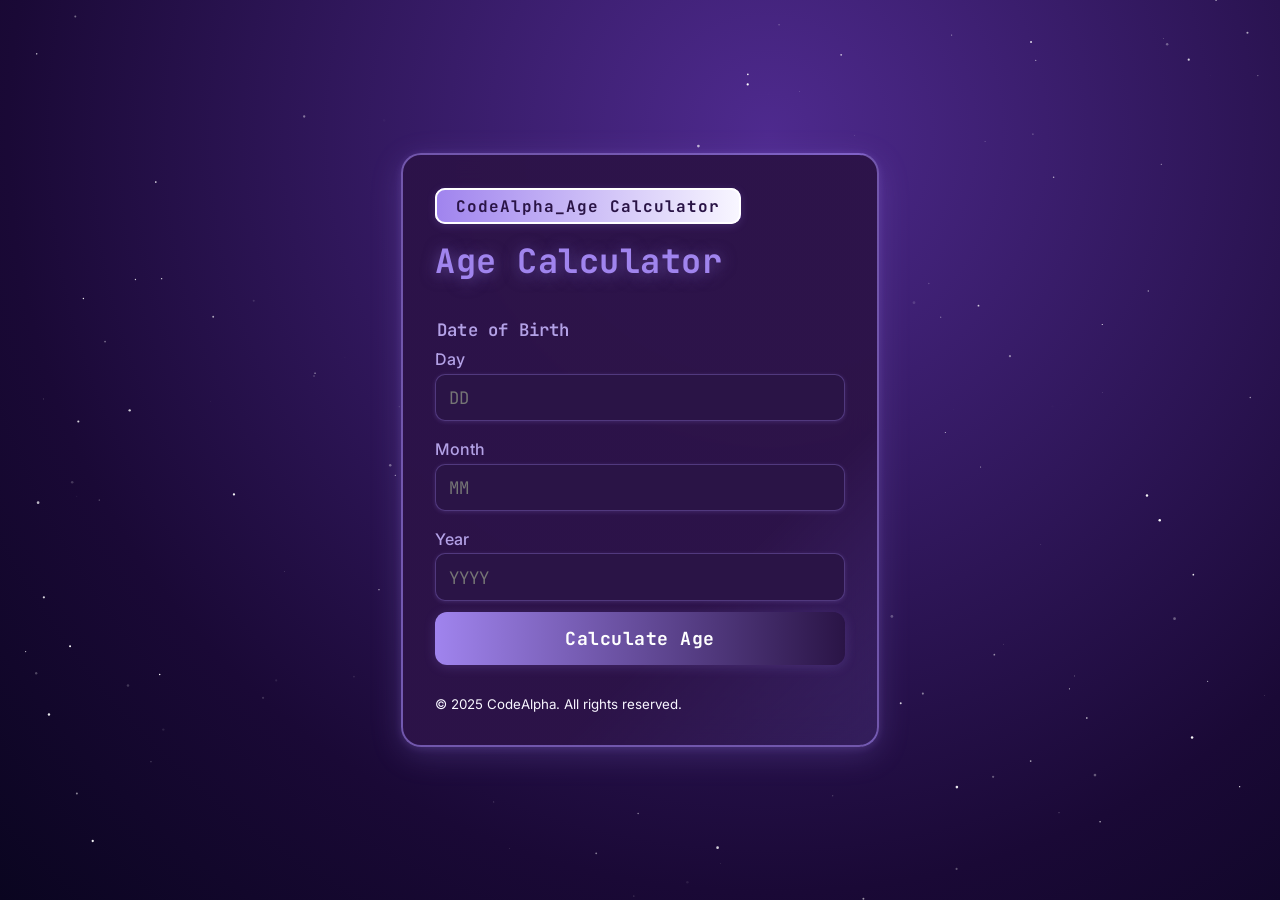
<file: index.html>
<!DOCTYPE html>
<html lang="en">
<head>
    <meta charset="UTF-8">
    <meta name="viewport" content="width=device-width, initial-scale=1.0">
    <meta name="description" content="Calculate your exact age in years, months, and days">
    <title>Age Calculator | Find Your Exact Age</title>
    <link href="https://fonts.googleapis.com/css2?family=Inter:wght@400;600&family=JetBrains+Mono:wght@700&display=swap" rel="stylesheet">
    <link rel="stylesheet" href="style.css">
</head>
<body>
    <canvas id="space-bg"></canvas>
    <main>
        <header>
            <span class="company-badge">CodeAlpha_Age Calculator</span>
            <h1>Age Calculator</h1>
        </header>
        
        <section aria-labelledby="dob-legend">
            <form id="age-calculator">
                <fieldset>
                    <legend id="dob-legend"><span class="visually-hidden">Enter your </span>Date of Birth</legend>
                    
                    <div class="input-group">
                        <label for="day">Day</label>
                        <input type="number" id="day" name="day" placeholder="DD" min="1" max="31" required aria-describedby="day-error">
                        <span class="error" id="day-error" role="alert">Please enter a valid day (1-31)</span>
                    </div>
                    
                    <div class="input-group">
                        <label for="month">Month</label>
                        <input type="number" id="month" name="month" placeholder="MM" min="1" max="12" required aria-describedby="month-error">
                        <span class="error" id="month-error" role="alert">Please enter a valid month (1-12)</span>
                    </div>
                    
                    <div class="input-group">
                        <label for="year">Year</label>
                        <input type="number" id="year" name="year" placeholder="YYYY" min="1900" required aria-describedby="year-error">
                        <span class="error" id="year-error" role="alert">Please enter a valid year (1900-current year)</span>
                    </div>
                </fieldset>
                
                <button type="submit" id="calculate-btn">Calculate Age</button>
            </form>
        </section>
        
        <section class="result" id="result" aria-live="polite" aria-labelledby="your-age-heading">
            <h2 id="your-age-heading">Your Age</h2>
            <output class="age-display"><span class="age-value" id="years">0</span> years</output>
            <output class="age-display"><span class="age-value" id="months">0</span> months</output>
            <output class="age-display"><span class="age-value" id="days">0</span> days</output>
        </section>
        
        <footer>
            <small>&copy; 2025 CodeAlpha. All rights reserved.</small>
        </footer>
    </main>
    <script src="script.js"></script>
</body>
</html>
</file>
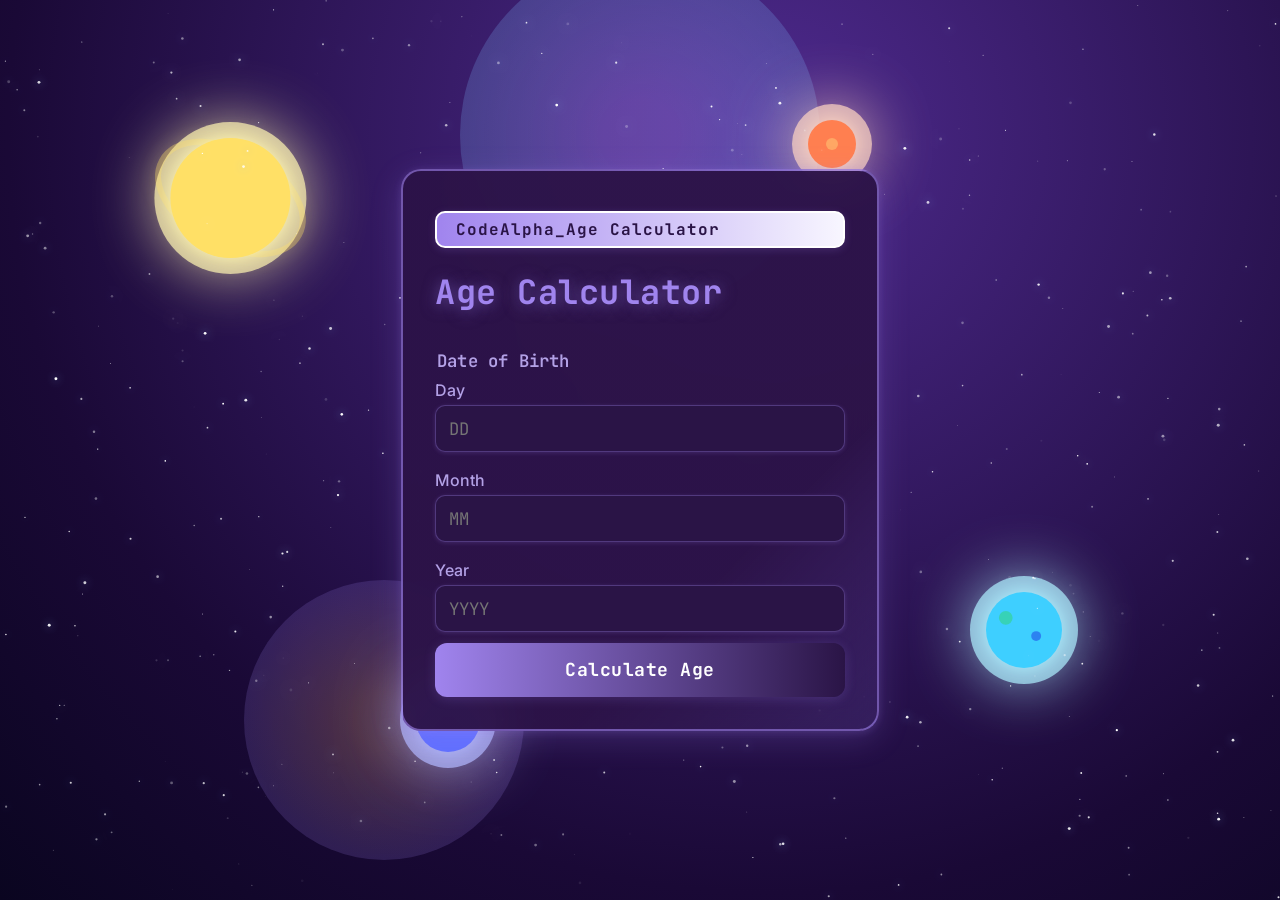
<file: CodeAlpha_Age Calculator.html>
<!DOCTYPE html>
<html lang="en">
<head>
    <meta charset="UTF-8">
    <meta name="viewport" content="width=device-width, initial-scale=1.0">
    <meta name="description" content="Calculate your exact age in years, months, and days">
    <title>Age Calculator | Find Your Exact Age</title>
    
    <link href="https://fonts.googleapis.com/css2?family=Inter:wght@400;600&family=JetBrains+Mono:wght@700&display=swap" rel="stylesheet">
    <style>
        :root {
            --primary: #f8f6ff;
            --secondary: #2a1446;
            --accent: #a084ee;
            --success: #22c55e;
            --error: #ef4444;
            --border: #a084ee99;
            --text: #f8f6ff;
            --muted: #b3a1e6;
            --card-bg: rgba(44,19,72,0.92);
            --input-bg: #2a1446;
            --input-border: #a084ee55;
            --radius: 20px;
            --shadow: 0 8px 32px 0 #a084ee33;
            --mono: 'JetBrains Mono', 'Fira Mono', 'Consolas', monospace;
            --sans: 'Inter', Arial, sans-serif;
        }

        body {
            min-height: 100vh;
            margin: 0;
            background: radial-gradient(ellipse at 60% 15%, #4e2a8e 0%, #1a0936 70%, #0a0520 100%);
            overflow: hidden;
            display: flex;
            align-items: center;
            justify-content: center;
            font-family: var(--sans);
            color: var(--primary);
        }

        #space-bg {
            position: fixed;
            top: 0; left: 0; width: 100vw; height: 100vh;
            z-index: 0;
            pointer-events: none;
        }

        main {
            background: linear-gradient(135deg, rgba(44,19,72,0.97) 70%, rgba(160,132,238,0.13) 100%);
            border-radius: var(--radius);
            box-shadow: 0 8px 32px 0 #a084ee33, 0 1.5px 8px 0 #a084ee33;
            padding: 2.5rem 2rem 2rem 2rem;
            width: min(95%, 410px);
            margin: 2rem auto;
            border: 2.5px solid var(--border);
            display: flex;
            flex-direction: column;
            gap: 1.7rem;
            position: relative;
            backdrop-filter: blur(14px);
            -webkit-backdrop-filter: blur(14px);
            transition: box-shadow 0.2s;
            z-index: 1;
        }

        .company-badge {
            background: linear-gradient(90deg, #a084ee 0%, #f8f6ff 100%);
            color: #2a1446;
            padding: 0.35rem 1.2rem;
            border-radius: 10px;
            font-size: 1rem;
            font-family: var(--mono);
            font-weight: 700;
            border: 2px solid #fff;
            box-shadow: 0 2px 8px #a084ee33;
            letter-spacing: 1px;
            user-select: none;
        }

        h1 {
            color: #a084ee;
            font-family: var(--mono);
            font-size: 2.1rem;
            text-align: left;
            margin-bottom: 0.5rem;
            font-weight: 700;
            letter-spacing: 0.5px;
            text-shadow: 0 2px 16px #a084ee88, 0 2px 8px #2a1446;
        }

        fieldset {
            border: none;
            padding: 0;
            margin: 0;
            display: flex;
            flex-direction: column;
            gap: 1.1rem;
        }

        legend {
            font-size: 1.08rem;
            color: var(--muted);
            font-family: var(--mono);
            font-weight: 600;
            margin-bottom: 0.5rem;
            letter-spacing: 0.2px;
        }

        .input-group {
            display: flex;
            flex-direction: column;
            gap: 0.3rem;
        }

        label {
            color: var(--muted);
            font-size: 1rem;
            font-weight: 500;
            letter-spacing: 0.1px;
            font-family: var(--sans);
        }

        input {
            background: var(--input-bg);
            border: 1.5px solid var(--input-border);
            border-radius: 10px;
            color: var(--primary);
            font-size: 1.08rem;
            padding: 0.7rem 0.8rem;
            font-family: var(--mono);
            transition: border-color 0.2s, background 0.2s;
            box-shadow: 0 1px 4px #a084ee33;
        }

        input:focus {
            outline: none;
            border-color: var(--accent);
            background: #3a2560;
            color: var(--primary);
            transition: background 0.2s, color 0.2s, border-color 0.2s;
        }

        button {
            background: linear-gradient(90deg, #a084ee 0%, #2a1446 100%);
            color: #fff;
            border: none;
            padding: 0.95rem;
            border-radius: 12px;
            cursor: pointer;
            font-size: 1.13rem;
            font-family: var(--mono);
            font-weight: 700;
            width: 100%;
            margin-top: 0.7rem;
            box-shadow: 0 2px 12px #a084ee33;
            transition: background 0.2s, transform 0.12s;
            letter-spacing: 0.5px;
        }

        button:hover, button:focus {
            background: linear-gradient(90deg, #7c3aed 0%, #a084ee 100%);
        }

        .error {
            color: var(--error);
            font-size: 0.95rem;
            display: none;
            font-family: var(--mono);
            font-weight: 500;
            margin-top: 0.1rem;
        }

        .divider {
            width: 100%;
            height: 1.5px;
            background: linear-gradient(90deg, #a084ee33 0%, #2a1446 100%);
            border: none;
            margin: 1.2rem 0 0.7rem 0;
            border-radius: 2px;
        }

        .result {
            margin-top: 0.5rem;
            padding: 1.1rem 1rem 0.7rem 1rem;
            background: linear-gradient(120deg, #2a1446 80%, #a084ee22 100%);
            border-radius: 16px;
            border: 2px solid var(--border);
            display: none;
            box-shadow: 0 2px 12px #a084ee33;
            flex-direction: column;
            gap: 0.7rem;
        }

        .result h2 {
            font-size: 1.18rem;
            margin-bottom: 0.7rem;
            color: var(--accent);
            font-family: var(--mono);
            font-weight: 700;
            text-align: left;
            letter-spacing: 0.2px;
        }

        .age-display {
            font-size: 1.09rem;
            font-family: var(--mono);
            background: rgba(44,19,72,0.85);
            border-radius: 10px;
            padding: 0.5rem 0.8rem;
            margin: 0.2rem 0;
            border: 1.5px solid #b3a1e6;
            color: #a084ee;
            display: flex;
            align-items: center;
            gap: 0.3em;
            box-shadow: 0 1px 4px #a084ee22;
        }

        .age-value {
            font-weight: bold;
            color: #a084ee;
            font-size: 1.22rem;
            margin-right: 0.2em;
            font-family: var(--mono);
        }

        .visually-hidden {
            position: absolute;
            width: 1px;
            height: 1px;
            padding: 0;
            margin: -1px;
            overflow: hidden;
            clip: rect(0, 0, 0, 0);
            white-space: nowrap;
            border: 0;
        }

        @media (max-width: 500px) {
            main {
                padding: 1.2rem 0.5rem 1rem 0.5rem;
            }
            .company-badge {
                font-size: 0.93rem;
                padding: 0.3rem 0.7rem;
            }
        }
    </style>
</head>
<body>
    <canvas id="space-bg"></canvas>
    <main>
        <header>
            <div class="company-badge">CodeAlpha_Age Calculator</div>
            <h1>Age Calculator</h1>
        </header>
        
        <section aria-labelledby="dob-legend">
            <form id="age-calculator">
                <fieldset>
                    <legend id="dob-legend"><span class="visually-hidden">Enter your </span>Date of Birth</legend>
                    
                    <div class="input-group">
                        <label for="day">Day</label>
                        <input type="number" id="day" name="day" placeholder="DD" min="1" max="31" required aria-describedby="day-error">
                        <div class="error" id="day-error" role="alert">Please enter a valid day (1-31)</div>
                    </div>
                    
                    <div class="input-group">
                        <label for="month">Month</label>
                        <input type="number" id="month" name="month" placeholder="MM" min="1" max="12" required aria-describedby="month-error">
                        <div class="error" id="month-error" role="alert">Please enter a valid month (1-12)</div>
                    </div>
                    
                    <div class="input-group">
                        <label for="year">Year</label>
                        <input type="number" id="year" name="year" placeholder="YYYY" min="1900" required aria-describedby="year-error">
                        <div class="error" id="year-error" role="alert">Please enter a valid year (1900-current year)</div>
                    </div>
                </fieldset>
                
                <button type="submit" id="calculate-btn">Calculate Age</button>
            </form>
        </section>
        
        <section class="result" id="result" aria-live="polite" aria-labelledby="your-age-heading">
            <h2 id="your-age-heading">Your Age</h2>
            <div class="age-display"><span class="age-value" id="years">0</span> years</div>
            <div class="age-display"><span class="age-value" id="months">0</span> months</div>
            <div class="age-display"><span class="age-value" id="days">0</span> days</div>
        </section>
    </main>
    <script>
        document.addEventListener('DOMContentLoaded', function() {
            const form = document.getElementById('age-calculator');
            const dayInput = document.getElementById('day');
            const monthInput = document.getElementById('month');
            const yearInput = document.getElementById('year');
            const resultSection = document.getElementById('result');
            
            const dayError = document.getElementById('day-error');
            const monthError = document.getElementById('month-error');
            const yearError = document.getElementById('year-error');
            
            form.addEventListener('submit', function(e) {
                e.preventDefault();
                calculateAge();
            });
            
            function calculateAge() {
               
                resetErrors();
                
                const day = parseInt(dayInput.value);
                const month = parseInt(monthInput.value);
                const year = parseInt(yearInput.value);
                const currentDate = new Date();
                const currentYear = currentDate.getFullYear();
                
                let isValid = true;
                
                if (isNaN(year) || year < 1900 || year > currentYear) {
                    showError(yearError, `Please enter a year between 1900 and ${currentYear}`);
                    isValid = false;
                }
                
                if (isNaN(month) || month < 1 || month > 12) {
                    showError(monthError, 'Please enter a month between 1 and 12');
                    isValid = false;
                }
                
                if (isNaN(day) || day < 1 || day > 31) {
                    showError(dayError, 'Please enter a day between 1 and 31');
                    isValid = false;
                }
                
                if (isValid) {
                   
                    if ([4, 6, 9, 11].includes(month) && day > 30) {
                        showError(dayError, 'This month only has 30 days');
                        isValid = false;
                    }
                    
        

                    if (month === 2) {
                        const isLeapYear = (year % 4 === 0 && (year % 100 !== 0 || year % 400 === 0));
                        const maxDays = isLeapYear ? 29 : 28;
                        
                        if (day > maxDays) {
                            showError(dayError, `February has ${maxDays} days in ${year}`);
                            isValid = false;
                        }
                    }
                    
  
                    const birthDate = new Date(year, month - 1, day);
                    if (birthDate > currentDate) {
                        showError(yearError, 'Birth date cannot be in the future');
                        isValid = false;
                    }
                }
                
                if (!isValid) {
                    resultSection.style.display = 'none';
                    return;
                }
                
         
                displayAge(calculateAgeFromDate(new Date(year, month - 1, day)));
            }
            
            function calculateAgeFromDate(birthDate) {
                const today = new Date();
                let years = today.getFullYear() - birthDate.getFullYear();
                let months = today.getMonth() - birthDate.getMonth();
                let days = today.getDate() - birthDate.getDate();
                
                if (days < 0) {
                    months--;
                    const lastMonth = new Date(today.getFullYear(), today.getMonth(), 0);
                    days += lastMonth.getDate();
                }
                
                if (months < 0) {
                    years--;
                    months += 12;
                }
                
                return { years, months, days };
            }
            
            function displayAge(age) {
                resultSection.style.display = 'flex';
                document.getElementById('years').textContent = age.years;
                document.getElementById('months').textContent = age.months;
                document.getElementById('days').textContent = age.days;
                // Scroll result into view for accessibility and visibility
                resultSection.scrollIntoView({ behavior: 'smooth', block: 'center' });
            }
            
            function showError(element, message) {
                element.textContent = message;
                element.style.display = 'block';
            }
            
            function resetErrors() {
                [dayError, monthError, yearError].forEach(error => {
                    error.style.display = 'none';
                    error.textContent = '';
                });
            }
        });
    </script>
    <script>
        // Space background with stars, planets, and nebula
    const canvas = document.getElementById('space-bg');
    const ctx = canvas.getContext('2d');
    let stars = [];
    let planets = [];
    let nebulas = [];

    function resizeCanvas() {
        canvas.width = window.innerWidth;
        canvas.height = window.innerHeight;
    }

    function createStars(count) {
        stars = [];
        for (let i = 0; i < count; i++) {
            stars.push({
                x: Math.random() * canvas.width,
                y: Math.random() * canvas.height,
                r: Math.random() * 1.2 + 0.3,
                d: Math.random() * 0.5 + 0.2,
                o: Math.random() * 0.5 + 0.5
            });
        }
    }

    function createPlanets() {
        planets = [
            // Saturn-like planet with rings (yellow)
            {
                x: canvas.width * 0.18,
                y: canvas.height * 0.22,
                r: 60,
                color: "#ffe066", // yellow
                glow: "#fff6b3",
                ring: {
                    color: "rgba(255, 224, 102, 0.5)",
                    width: 18,
                    tilt: 0.5
                }
            },
            // Earth-like planet (blue/green)
            {
                x: canvas.width * 0.8,
                y: canvas.height * 0.7,
                r: 38,
                color: "#3ecfff", // blue
                glow: "#aeefff",
                details: [
                    { color: "#34d399", x: 0.2, y: 0.3, r: 0.18 }, // green land
                    { color: "#2563eb", x: 0.7, y: 0.6, r: 0.13 }  // ocean
                ]
            },
            // Mars-like planet (red/orange)
            {
                x: canvas.width * 0.65,
                y: canvas.height * 0.16,
                r: 24,
                color: "#ff7f50", // coral
                glow: "#ffd6c2",
                details: [
                    { color: "#ffb86c", x: 0.5, y: 0.5, r: 0.25 }
                ]
            },
            // Neptune-like planet (deep blue)
            {
                x: canvas.width * 0.35,
                y: canvas.height * 0.8,
                r: 32,
                color: "#5f6fff",
                glow: "#b3baff"
            }
        ];
    }

    function createNebulas() {
        nebulas = [
            {
                x: canvas.width * 0.5,
                y: canvas.height * 0.15,
                r: 180, // larger
                color1: "rgba(160,132,238,0.35)", // more opaque
                color2: "rgba(127,187,255,0.22)"
            },
            {
                x: canvas.width * 0.3,
                y: canvas.height * 0.8,
                r: 140, // larger
                color1: "rgba(255,184,108,0.22)",
                color2: "rgba(160,132,238,0.18)"
            }
        ];
    }

    function drawPlanets() {
        for (let planet of planets) {
            // Glow
            ctx.save();
            ctx.beginPath();
            ctx.arc(planet.x, planet.y, planet.r + 16, 0, 2 * Math.PI);
            ctx.shadowColor = planet.glow;
            ctx.shadowBlur = 60;
            ctx.globalAlpha = 0.7;
            ctx.fillStyle = planet.glow;
            ctx.fill();
            ctx.restore();

            // Rings (if any)
            if (planet.ring) {
                ctx.save();
                ctx.translate(planet.x, planet.y);
                ctx.rotate(planet.ring.tilt);
                ctx.beginPath();
                ctx.ellipse(0, 0, planet.r + planet.ring.width, planet.r * 0.5 + planet.ring.width, 0, 0, 2 * Math.PI);
                ctx.lineWidth = 6;
                ctx.strokeStyle = planet.ring.color;
                ctx.shadowColor = planet.ring.color;
                ctx.shadowBlur = 18;
                ctx.globalAlpha = 0.7;
                ctx.stroke();
                ctx.restore();
            }

            // Planet body
            ctx.save();
            ctx.beginPath();
            ctx.arc(planet.x, planet.y, planet.r, 0, 2 * Math.PI);
            ctx.fillStyle = planet.color;
            ctx.globalAlpha = 1;
            ctx.shadowColor = planet.glow;
            ctx.shadowBlur = 18;
            ctx.fill();
            ctx.restore();

            // Details (like continents or spots)
            if (planet.details) {
                for (let d of planet.details) {
                    ctx.save();
                    ctx.beginPath();
                    ctx.arc(
                        planet.x + (d.x - 0.5) * planet.r * 1.6,
                        planet.y + (d.y - 0.5) * planet.r * 1.6,
                        planet.r * d.r,
                        0, 2 * Math.PI
                    );
                    ctx.fillStyle = d.color;
                    ctx.globalAlpha = 0.7;
                    ctx.fill();
                    ctx.restore();
                }
            }
        }
    }

    function drawNebulas() {
        for (let nebula of nebulas) {
            let grad = ctx.createRadialGradient(
                nebula.x, nebula.y, nebula.r * 0.2,
                nebula.x, nebula.y, nebula.r
            );
            grad.addColorStop(0, nebula.color1);
            grad.addColorStop(1, nebula.color2);
            ctx.beginPath();
            ctx.arc(nebula.x, nebula.y, nebula.r, 0, 2 * Math.PI);
            ctx.fillStyle = grad;
            ctx.globalAlpha = 1; // fully visible
            ctx.fill();
            ctx.globalAlpha = 1;
        }
    }

    function drawStars() {
        ctx.save();
        for (let star of stars) {
            ctx.globalAlpha = star.o + 0.5 * Math.sin(Date.now() * star.d * 0.002);
            ctx.beginPath();
            ctx.arc(star.x, star.y, star.r, 0, 2 * Math.PI);
            ctx.fillStyle = "#fff";
            ctx.shadowColor = "#7fbbff";
            ctx.shadowBlur = 8;
            ctx.fill();
        }
        ctx.restore();
    }

    function animateSpace() {
        ctx.clearRect(0, 0, canvas.width, canvas.height);
        drawNebulas();
        drawPlanets();
        drawStars();
        requestAnimationFrame(animateSpace);
    }

    function setupSpace() {
        resizeCanvas();
        createStars(Math.floor(window.innerWidth / 3));
        createPlanets();
        createNebulas();
    }

    window.addEventListener('resize', setupSpace);
    setupSpace();
    animateSpace();
</script>
</body>
</html>
</file>
<file: style.css>
:root {
    --primary: #f8f6ff;
    --secondary: #2a1446;
    --accent: #a084ee;
    --success: #22c55e;
    --error: #ef4444;
    --border: #a084ee99;
    --text: #f8f6ff;
    --muted: #b3a1e6;
    --card-bg: rgba(44,19,72,0.92);
    --input-bg: #2a1446;
    --input-border: #a084ee55;
    --radius: 20px;
    --shadow: 0 8px 32px 0 #a084ee33;
    --mono: 'JetBrains Mono', 'Fira Mono', 'Consolas', monospace;
    --sans: 'Inter', Arial, sans-serif;
}

body {
    min-height: 100vh;
    margin: 0;
    background: radial-gradient(ellipse at 60% 15%, #4e2a8e 0%, #1a0936 70%, #0a0520 100%);
    overflow: hidden;
    display: flex;
    align-items: center;
    justify-content: center;
    font-family: var(--sans);
    color: var(--primary);
}

#space-bg {
    position: fixed;
    top: 0; left: 0; width: 100vw; height: 100vh;
    z-index: 0;
    pointer-events: none;
}

main {
    background: linear-gradient(135deg, rgba(44,19,72,0.97) 70%, rgba(160,132,238,0.13) 100%);
    border-radius: var(--radius);
    box-shadow: 0 8px 32px 0 #a084ee33, 0 1.5px 8px 0 #a084ee33;
    padding: 2.5rem 2rem 2rem 2rem;
    width: min(95%, 410px);
    margin: 2rem auto;
    border: 2.5px solid var(--border);
    display: flex;
    flex-direction: column;
    gap: 1.7rem;
    position: relative;
    backdrop-filter: blur(14px);
    -webkit-backdrop-filter: blur(14px);
    transition: box-shadow 0.2s;
    z-index: 1;
}

.company-badge {
    background: linear-gradient(90deg, #a084ee 0%, #f8f6ff 100%);
    color: #2a1446;
    padding: 0.35rem 1.2rem;
    border-radius: 10px;
    font-size: 1rem;
    font-family: var(--mono);
    font-weight: 700;
    border: 2px solid #fff;
    box-shadow: 0 2px 8px #a084ee33;
    letter-spacing: 1px;
    user-select: none;
}

h1 {
    color: #a084ee;
    font-family: var(--mono);
    font-size: 2.1rem;
    text-align: left;
    margin-bottom: 0.5rem;
    font-weight: 700;
    letter-spacing: 0.5px;
    text-shadow: 0 2px 16px #a084ee88, 0 2px 8px #2a1446;
}

fieldset {
    border: none;
    padding: 0;
    margin: 0;
    display: flex;
    flex-direction: column;
    gap: 1.1rem;
}

legend {
    font-size: 1.08rem;
    color: var(--muted);
    font-family: var(--mono);
    font-weight: 600;
    margin-bottom: 0.5rem;
    letter-spacing: 0.2px;
}

.input-group {
    display: flex;
    flex-direction: column;
    gap: 0.3rem;
}

label {
    color: var(--muted);
    font-size: 1rem;
    font-weight: 500;
    letter-spacing: 0.1px;
    font-family: var(--sans);
}

input {
    background: var(--input-bg);
    border: 1.5px solid var(--input-border);
    border-radius: 10px;
    color: var(--primary);
    font-size: 1.08rem;
    padding: 0.7rem 0.8rem;
    font-family: var(--mono);
    transition: border-color 0.2s, background 0.2s;
    box-shadow: 0 1px 4px #a084ee33;
}

input:focus {
    outline: none;
    border-color: var(--accent);
    background: #3a2560;
    color: var(--primary);
    transition: background 0.2s, color 0.2s, border-color 0.2s;
}

button {
    background: linear-gradient(90deg, #a084ee 0%, #2a1446 100%);
    color: #fff;
    border: none;
    padding: 0.95rem;
    border-radius: 12px;
    cursor: pointer;
    font-size: 1.13rem;
    font-family: var(--mono);
    font-weight: 700;
    width: 100%;
    margin-top: 0.7rem;
    box-shadow: 0 2px 12px #a084ee33;
    transition: background 0.2s, transform 0.12s;
    letter-spacing: 0.5px;
}

button:hover, button:focus {
    background: linear-gradient(90deg, #7c3aed 0%, #a084ee 100%);
}

.error {
    color: var(--error);
    font-size: 0.95rem;
    display: none;
    font-family: var(--mono);
    font-weight: 500;
    margin-top: 0.1rem;
}

.divider {
    width: 100%;
    height: 1.5px;
    background: linear-gradient(90deg, #a084ee33 0%, #2a1446 100%);
    border: none;
    margin: 1.2rem 0 0.7rem 0;
    border-radius: 2px;
}

.result {
    margin-top: 0.5rem;
    padding: 1.1rem 1rem 0.7rem 1rem;
    background: linear-gradient(120deg, #2a1446 80%, #a084ee22 100%);
    border-radius: 16px;
    border: 2px solid var(--border);
    display: none;
    box-shadow: 0 2px 12px #a084ee33;
    flex-direction: column;
    gap: 0.7rem;
}

.result h2 {
    font-size: 1.18rem;
    margin-bottom: 0.7rem;
    color: var(--accent);
    font-family: var(--mono);
    font-weight: 700;
    text-align: left;
    letter-spacing: 0.2px;
}

.age-display {
    font-size: 1.09rem;
    font-family: var(--mono);
    background: rgba(44,19,72,0.85);
    border-radius: 10px;
    padding: 0.5rem 0.8rem;
    margin: 0.2rem 0;
    border: 1.5px solid #b3a1e6;
    color: #a084ee;
    display: flex;
    align-items: center;
    gap: 0.3em;
    box-shadow: 0 1px 4px #a084ee22;
}

.age-value {
    font-weight: bold;
    color: #a084ee;
    font-size: 1.22rem;
    margin-right: 0.2em;
    font-family: var(--mono);
}

.visually-hidden {
    position: absolute;
    width: 1px;
    height: 1px;
    padding: 0;
    margin: -1px;
    overflow: hidden;
    clip: rect(0, 0, 0, 0);
    white-space: nowrap;
    border: 0;
}

@media (max-width: 500px) {
    main {
        padding: 1.2rem 0.5rem 1rem 0.5rem;
    }
    .company-badge {
        font-size: 0.93rem;
        padding: 0.3rem 0.7rem;
    }
}
</file>
